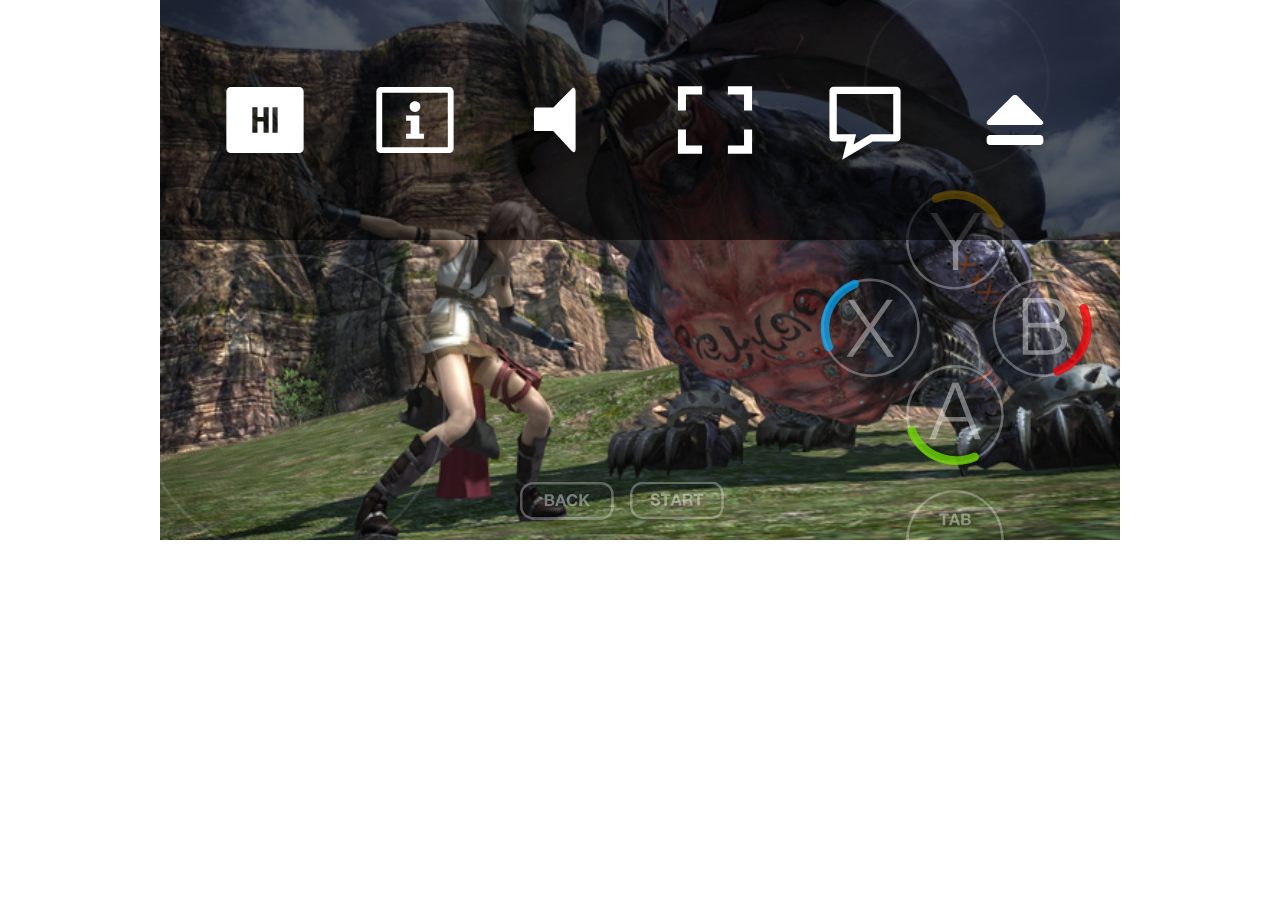
<file: DUI.html>
<!DOCTYPE html>
<html lang="en">
<head>
	<meta charset="UTF-8">
	<meta name="viewport" content="width=960, user-scalable=no, target-densitydpi=device-dpi">
	<title>DUI</title>
	<link rel="stylesheet" href="css/style.css" class="css">
</head>
<body>
	<div class="view" style="background: url(img/game.jpg) no-repeat; background-size: 100% 100%;">
		<!-- DUI -->
		<div>
		<div class="dui-direction"></div>
		<div class="dui-vision"></div>
		<div class="dui-button-x"></div>
		<div class="dui-button-y"></div>
		<div class="dui-button-a"></div>
		<div class="dui-button-b"></div>
		<div class="dui-button-tab"></div>
		<div class="dui-button-back"></div>
		<div class="dui-button-start"></div>
		</div>
		<!-- DUI -->

		<!-- tool -->
		<div class="toolbar">
			<div class="toolbtn qos qos-hi">
			<div class="sub">
				<ul>
				<li class="head"><span></span></li>
				<li class="qos-hi"></li>
				<li class="qos-mi off"></li>
				<li class="qos-lo off"></li>
				</ul>
		    </div>
		    </div>
			<div class="toolbtn info"></div>
			<div class="toolbtn mute"></div>
			<div class="toolbtn fullscreen"></div>
			<div class="toolbtn feedback"></div>
			<div class="toolbtn quit"></div>			
		</div>
		<!-- tool -->

		<!-- message box -->
		<div class="msg-box">
			
		</div>
		<!-- message box -->
	</div>
<script src="js/jquery-1.10.2.js"></script>
<script>
	$('.toolbtn').click(function(){
		$(this).toggleClass('on')
	});
	$('.toolbtn.qos').click(function(){
		$('.toolbar').toggleClass('show');
	});
	$('.sub li:nth-of-type(n+2)').click(function(){
		$('.sub li').addClass('off');
		$(this).removeClass('off');
        var currentQ = $(this).attr('class');
		$('.toolbtn.qos').attr('class' , 'toolbtn qos ' + currentQ )
	});
</script>
</body>
</html>
</file>
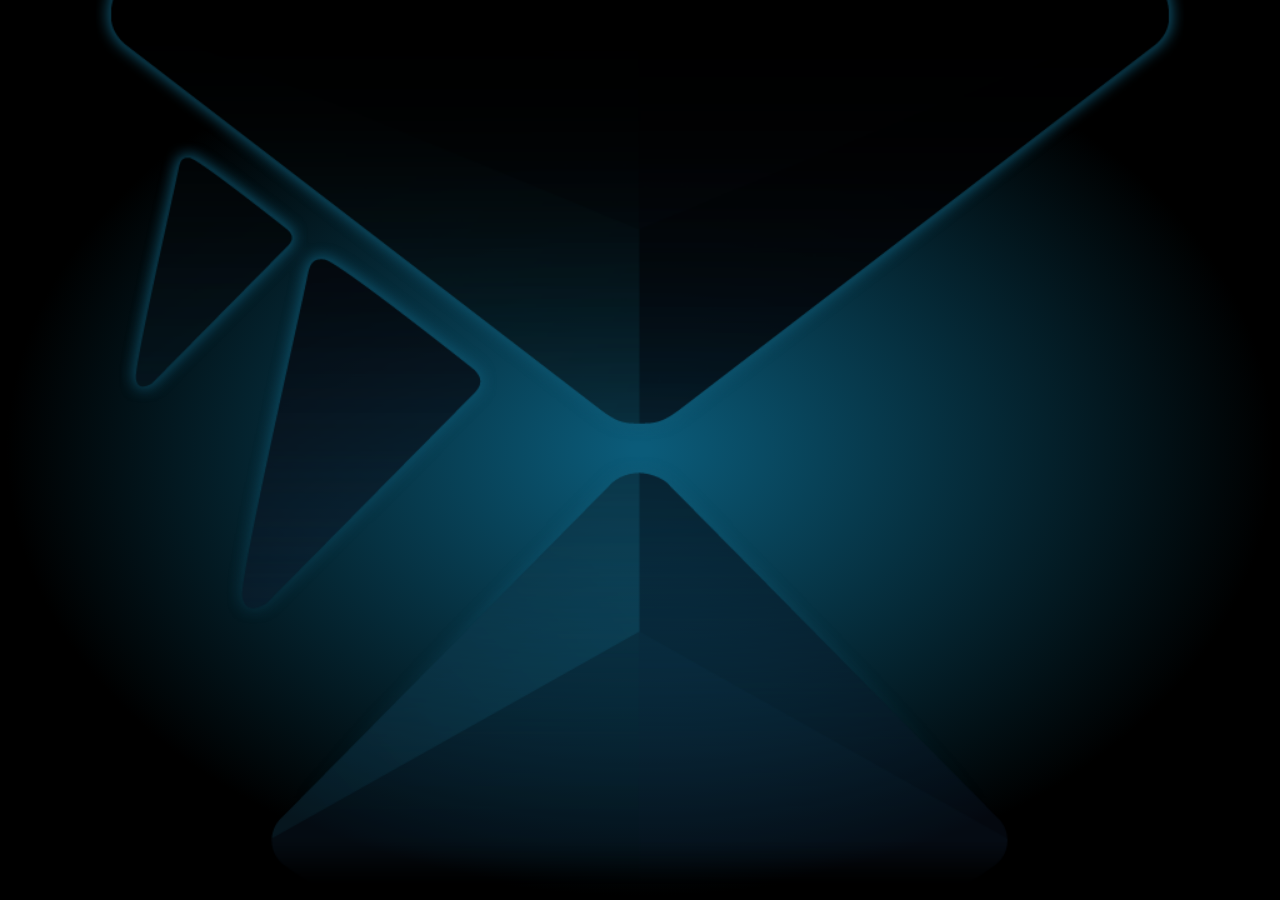
<file: loading-0.html>
<!DOCTYPE html>
<html lang="en">
<head>
	<meta charset="UTF-8">
	<title>Gungnir</title>
	<link rel="stylesheet" href="css/style.css" class="css">
</head>
<body>
	<!-- <iframe src="https://www.youtube.com/embed/bldSsQHqnJI?autoplay=1&controls=0" frameborder="0" allowfullscreen class="trailer"></iframe> -->
  <div class="launch-screen">
  	<div class="launch-wrap">
  		<!-- <h2>launching</h2> -->
  	</div>
  </div>	
</body>
</html>
</file>
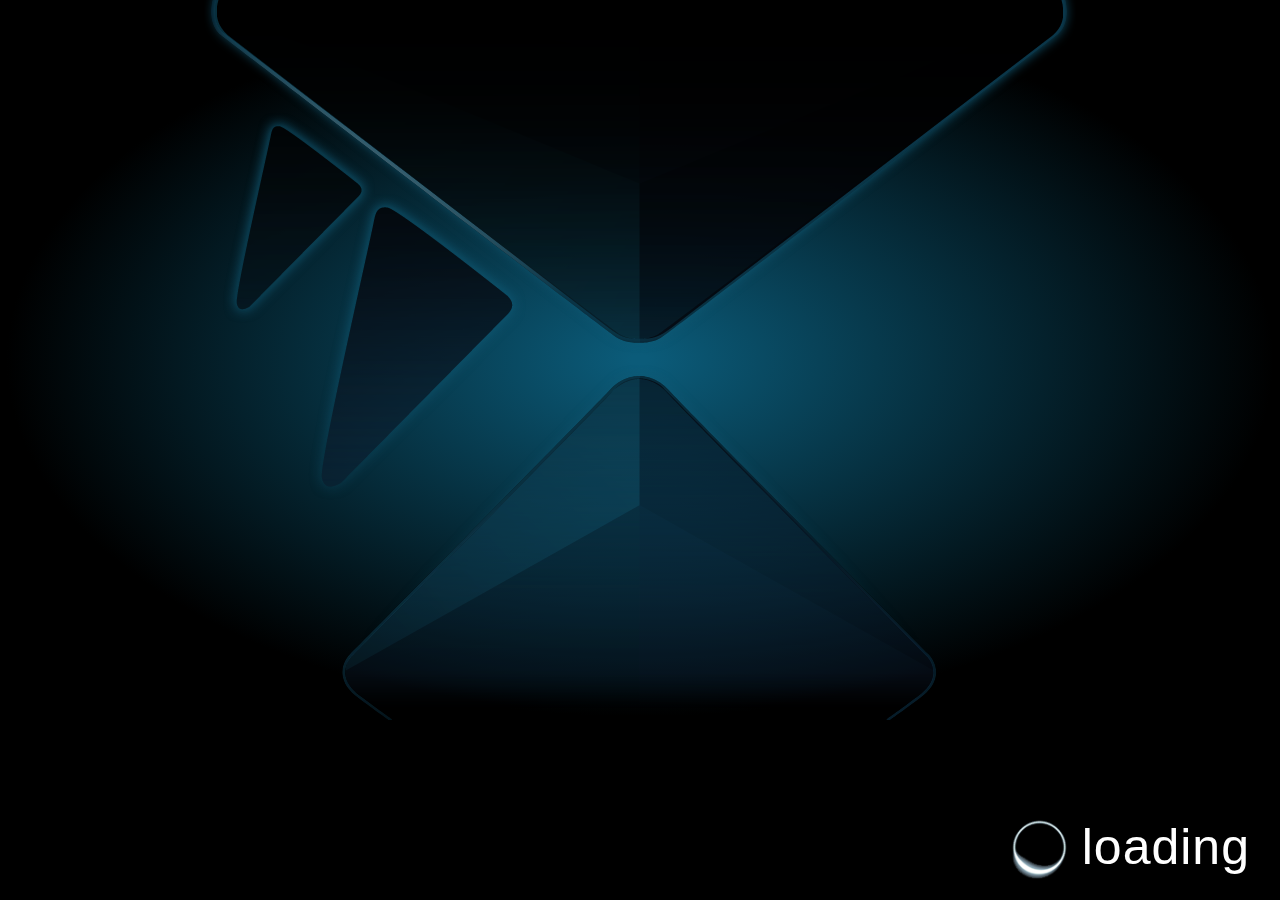
<file: loading-b.html>
<!DOCTYPE html>
<html lang="en">
<head>
	<meta charset="UTF-8">
	<meta name="viewport" content="width=960;">
	<title>project gungnir</title>
	<!-- <link rel="stylesheet" href="style.css"> -->
</head>
<style>
	body {
		background: #000;
		margin: 0;
		padding: 0;
	}

	::selection {
		background-color: rgba(0,0,0,0.5);
	}

	.loading-wrap {
		position: absolute;
		width: 100%;
		height: 100%;
		top: 0;
		left: 0;
		overflow: hidden;
	}

	.view {
		width: 1280px;
		height: 720px;
		overflow: hidden;
		position: relative;
		margin: auto;
		background: url(img/base-bg.jpg) center no-repeat;
		background-size: cover;
	}

	.view .bg-logo {
		position: absolute;
		width: 100%;
		height: 100%;
		top: 0;
		left: 0;
		z-index: 4;
	}

	.clip-bbg, .clip-bg {
		-webkit-clip-path: url(#mask);
		clip-path: url(#mask);
		display: block;
		width: 1280px;
		height: 720px;
		overflow: hidden;
		position: absolute;
		z-index: 2;
		top: 0;
		left: 0;		
	}

    .clip-bbg {
		background: -webkit-gradient(radial, center center, 0px, center center, 70%, color-stop(1%,#000), color-stop(70%,#000000));
		background: -webkit-radial-gradient(center, ellipse cover,  #000 1%,#000000 70%);
		background: radial-gradient(ellipse at center,  #000 1%,#000000 70%);
	}

	.clip-bg {
		background: -webkit-gradient(radial, center center, 0px, center center, 70%, color-stop(1%,#0b5b79), color-stop(70%,#000000));
		background: -webkit-radial-gradient(center, ellipse cover,  #0b5b79 1%,#000000 70%);
		background: radial-gradient(ellipse at center,  #0b5b79 1%,#000000 70%);
		-webkit-animation: lhbg 2.8s ease-in 0s infinite;
		-moz-animation: lhbg 2.8s ease-in 0s infinite;
		animation: lhbg 2.8s ease-in 0s infinite;
	}

	@keyframes lhbg {
		0%{opacity: 0.6;}
		45%{opacity: 1}
		100%{opacity: 0.6;}
	}

	@-moz-keyframes lhbg {
		0%{opacity: 0.6;}
		45%{opacity: 1}
		100%{opacity: 0.6;}
	}

	@-webkit-keyframes lhbg {
		0%{opacity: 0.6;}
		45%{opacity: 1}
		100%{opacity: 0.6;}
	}

	.clip-svg {
		display: block;
		width: 1280px;
		height: 720px;
		overflow: hidden;
		position: absolute;
	}

	.clip-svg .ray01 {
		position: absolute;
		width: 1280px;
		height: 50%;
		overflow: hidden;
	}

	.clip-svg .ray02 {
		position: absolute;
		width: 1280px;
		top: 50%;
		height: 50%;
		overflow: hidden;
	}

.clip-svg span {
  position: absolute;
  background: -webkit-radial-gradient(center, ellipse cover, rgba(255,255,255,0.9) 0%, rgba(255,255,255,0.7) 30%, rgba(255,255,255,0.3) 50%,rgba(255,255,255,0) 70%);
  background: radial-gradient(ellipse at center, rgba(255,255,255,0.9) 0%, rgba(255,255,255,0.7) 30%, rgba(255,255,255,0.3) 50%,rgba(255,255,255,0) 70%);
}

.clip-svg .ray01 span {
  width: 580px;
  height: 830px;
  top:0;
  -webkit-animation: aniray01 3300ms linear 300ms infinite;
  animation: aniray01 3300ms linear 300ms 1 infinite;
}

.clip-svg .ray02 span {
  width: 400px;
  height: 770px;
  top: -430px;
  -webkit-animation: aniray02 3300ms linear 300ms infinite; 
  animation: aniray02 3300ms linear 300ms 1 infinite;
}


@keyframes aniray01 {
  0%{transform: translate3d(-370px, 0px, 0px);}
  50%{transform: translate3d(1075px, 0px, 0px);}
  100%{transform: translate3d(1075px, 0px, 0px);}
}

@-webkit-keyframes aniray01 {
  0%{-webkit-transform: translate3d(-370px, 0px, 0px);}
  50%{-webkit-transform: translate3d(1075px, 0px, 0px);}
  100%{-webkit-transform: translate3d(1075px, 0px, 0px);}
}

@-moz-keyframes aniray01 {
  0%{transform: translate3d(-370px, 0px, 0px);}
  50%{transform: translate3d(1075px, 0px, 0px);}
  100%{transform: translate3d(1075px, 0px, 0px);}
}


@keyframes aniray02 {
  0%{transform: translate3d(940px, 0px, 0px);}
  25%{transform: translate3d(940px, 0px, 0px);}
  60%{transform: translate3d(-60px, 0px, 0px);}
  100%{transform: translate3d(-60px, 0px, 0px);}
}

@-webkit-keyframes aniray02 {
  0%{-webkit-transform: translate3d(940px, 0px, 0px);}
  25%{-webkit-transform: translate3d(940px, 0px, 0px);}
  60%{-webkit-transform: translate3d(-60px, 0px, 0px);}
  100%{-webkit-transform: translate3d(-60px, 0px, 0px);}
}

@-moz-keyframes aniray02 {
  0%{transform: translate3d(940px, 0px, 0px);}
  25%{transform: translate3d(940px, 0px, 0px);}
  60%{transform: translate3d(-60px, 0px, 0px);}
  100%{transform: translate3d(-60px, 0px, 0px);}
}


	.loading-msg {
		position: absolute;
		bottom: 20px;
		right: 30px;
		color: #fff;
		font-family: helvetica, "LiHei Pro", "Heiti TC", "微軟正黑體";
		line-height: 65px;
		font-size: 50px;
		letter-spacing: 1px;
		font-weight: normal;
		z-index: 5;
		-webkit-animation: loading-text 1s linear infinite;
		-moz-animation: loading-text 1s linear infinite;
		animation: loading-text 1s linear infinite;
	}

	.loading-msg::before {
		width: 65px;
		height: 65px;
		background: url(img/loading-icon.png) 0 0 no-repeat;
		background-size: 100%;
		content: '';
		display: block;
		float: left;
		margin-right: 10px;
		-webkit-animation: loading-spin 0.8s linear infinite;
		-moz-animation: loading-spin 0.8s linear infinite;
		animation: loading-spin 0.8s linear infinite;
	}

	@-webkit-keyframes loading-text {
    	0%{text-shadow: 0 0 0 #0d9bd1;opacity: .8;}
    	60%{text-shadow: 0 0 3px #0d9bd1;opacity: 1;}
    	80%{text-shadow: 0 0 3px #0d9bd1;opacity: 1;}
    	100%{text-shadow: 0 0 0 #0d9bd1;opacity: .8;}
	}

	@-moz-keyframes loading-text {
    	0%{text-shadow: 0 0 0 #0d9bd1;opacity: .8;}
    	60%{text-shadow: 0 0 3px #0d9bd1;opacity: 1;}
    	80%{text-shadow: 0 0 3px #0d9bd1;opacity: 1;}
    	100%{text-shadow: 0 0 0 #0d9bd1;opacity: .8;}
	}

	@keyframes loading-text {
    	0%{text-shadow: 0 0 0 #0d9bd1;opacity: .8;}
    	60%{text-shadow: 0 0 3px #0d9bd1;opacity: 1;}
    	80%{text-shadow: 0 0 3px #0d9bd1;opacity: 1;}
    	100%{text-shadow: 0 0 0 #0d9bd1;opacity: .8;}
	}


	@-webkit-keyframes loading-spin {
    	from{-webkit-transform: rotate(0deg);}
    	to{-webkit-transform: rotate(360deg);}
	}

	@-moz-keyframes loading-spin {
    	from{transform: rotate(0deg);}
    	to{transform: rotate(360deg);}
	}

	@keyframes loading-spin {
    	from{-webkit-transform: rotate(0deg);}
    	to{-webkit-transform: rotate(360deg);}
	}

/* error */

	.loading-halo-error-mask {
  		width: 100%;
  		height: 100%;
  		position: absolute;
  		top: 0;
  		left: 0;
  		background: -webkit-gradient(radial, center center, 0px, center center, 70%, color-stop(1%,#052d3c), color-stop(70%,#000000));
  		background: radial-gradient(ellipse at center,  #0b5b79 1%,#000000 70%);
  		opacity: 0;
  		-webkit-transition: opacity 1s ease 0;
  		transition-property: opacity;
  		transition-duration: 1s;
  		transition-timing-function : ease;
  		transition-delay: 0;
	}


	.loading-wrap.error .view .clip-bg {
		-webkit-animation-play-state: paused;
		-moz-animation-play-state: paused;
		animation-play-state: paused;
	}

	.loading-wrap.error .loading-halo-error-mask {
		opacity:1;
	}

	.loading-wrap.error .clip-svg {
		opacity: 0;
	}

	.loading-wrap.error .loading-msg {
		-webkit-animation: none;
		-moz-animation: none;
		animation: none;
	}
	.loading-wrap.error .loading-msg::before {
  		display: none;
	}




	@media screen and (max-width: 1280px) {
		.view {
			left: 50%;
			margin-left: -640px;
		}
	}

	@media screen and (max-width: 568px) {
		.view {
			top: -200px;
			-webkit-transform: scale(0.5);
    		transform: scale(0.5);
		}
	}
	@media screen and (max-width: 320px) {
		.view {
			top: -120px;
			-webkit-transform: scale(0.4);
    		transform: scale(0.4);
		}
	}
</style>
<body>
<div class="loading-wrap">
<div class="view">
	<div class="clip-svg">
	<div class="ray01"><span></span></div>
	<div class="ray02"><span></span></div>
	</div>

<div class="clip-bbg"></div>
<div class="clip-bg"></div>
<div class="loading-halo-error-mask"></div>
<svg>
<g>
	<clipPath id="mask">
	<path d="M1065.605,0c5.652,24.896-7.714,34.57-8.289,34.972c-3.844,2.943-387.978,297.867-396.33,302.753
		c-6.588,3.854-13.606,4.782-17.737,4.956v0.028l-1,0.007l-7.749-0.048c-4.078-0.198-11-1.148-17.486-4.943
		c-8.129-4.755-380.551-290.677-396.4-302.803c-0.538-0.375-13.9-10.04-8.217-34.922H0v719.999h388.223
		c-3.619-2.566-11.832-8.497-29.931-21.893c-9.832-7.276-15.188-15.304-15.923-23.859c-0.952-11.091,6.292-18.807,6.602-19.13
		l0.832-0.841c25.331-25.604,247.824-250.549,259.497-263.769c11.898-13.479,25.569-14.527,29.477-14.527
		c0.197,0,0.362,0.003,0.493,0.006c0.08-0.004,0.255-0.007,0.468-0.007c3.904,0,17.569,1.048,29.472,14.528
		c11.326,12.828,217.737,221.558,259,263.271l1.302,1.314c0.319,0.335,7.576,8.051,6.625,19.153
		c-0.733,8.556-6.091,16.582-15.923,23.859c-18.107,13.401-26.314,19.329-29.93,21.893H1280V0H1065.605z
		M223.403,32.516c3.912,2.993,388.159,296.961,396.124,301.621c6.372,3.727,13.379,4.468,16.973,4.58v-0.019
		h4.75v0.024c3.512-0.085,10.702-0.771,17.225-4.587c7.965-4.66,392.211-298.629,396.092-301.598
		c0.542-0.387,12.49-9.158,7.021-32.311l0.97-0.228h-2.054H217.495h-2.053l0.971,0.229
		C210.945,23.381,222.892,32.154,223.403,32.516z
		M918.427,695.696c9.108-6.742,14.062-14.044,14.718-21.703c0.836-9.755-5.714-16.732-5.78-16.803
		c-2.467-2.492-247.982-250.622-260.408-264.695c-11.486-13.013-25.104-13.521-27.516-13.506v0.01c-0.008-0.002-0.369,0-0.378,0
		v-0.01c-2.412-0.017-16.029,0.495-27.516,13.506c-12.425,14.073-257.94,262.203-260.421,264.708
		c-0.054,0.058-6.612,7.079-5.767,16.815c0.666,7.651,5.617,14.944,14.716,21.678c27.295,20.2,32.146,23.44,32.19,23.471
		L391.714,720h1.198h492.677h1.199l-0.553-0.834C886.281,719.135,891.133,715.896,918.427,695.696z
			"/>
	</clipPath>
</g>
</svg>
<img src="img/launching-bg.png" class="bg-logo">

</div>
<div class="loading-msg">
	loading
</div>
</div>
</body>
</html>
</file>
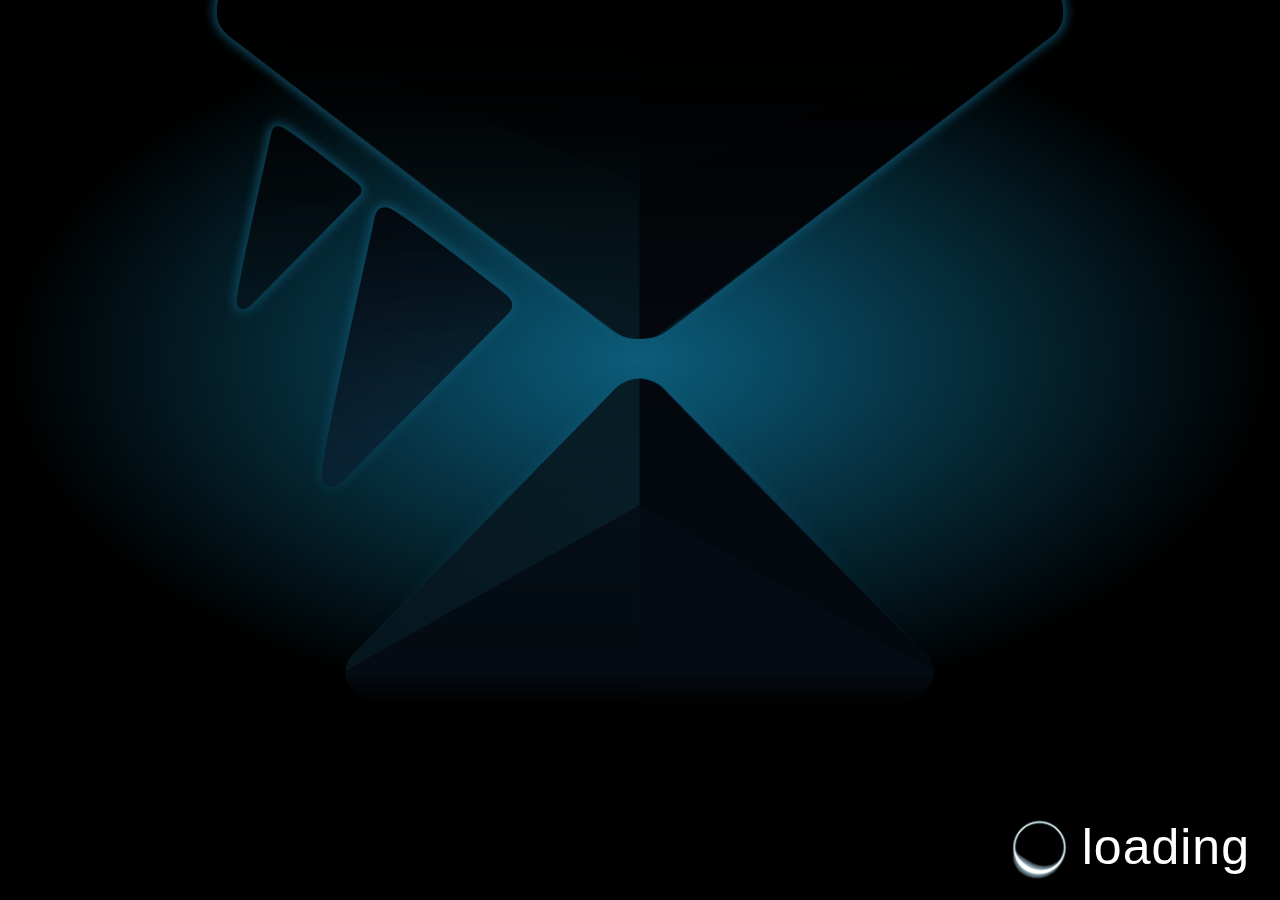
<file: loading-c.html>
<!DOCTYPE html>
<html lang="en">
<head>
	<meta charset="UTF-8">
	<meta name="viewport" content="width=960;">
	<title>project gungnir</title>
	<!-- <link rel="stylesheet" href="style.css"> -->
</head>
<style>
	body {
		background: #000;
		margin: 0;
		padding: 0;
	}

	::selection {
		background-color: rgba(0,0,0,0.5);
	}

	.loaing-wrap {
		position: absolute;
		width: 100%;
		height: 100%;
		top: 0;
		left: 0;
		overflow: hidden;
	}

	.view {
		width: 1280px;
		height: 720px;
		overflow: hidden;
		position: relative;
		margin: auto;
	}


	@keyframes lhbg {
		0%{opacity: 0.6;}
		45%{opacity: 1}
		100%{opacity: 0.6;}
	}

	@-moz-keyframes lhbg {
		0%{opacity: 0.6;}
		45%{opacity: 1}
		100%{opacity: 0.6;}
	}

	@-webkit-keyframes lhbg {
		0%{opacity: 0.6;}
		45%{opacity: 1}
		100%{opacity: 0.6;}
	}

	.view .bg-logo, .view .logo-mask {
		position: absolute;
		width: 100%;
		height: 100%;
		top: 0;
		left: 0;
		z-index: 5;
	}

	.logo-mask {
		-webkit-clip-path: url(#mask-img);
		clip-path: url(#mask-img);
		background-color: #000;
		z-index: 10;
	}

	.clip-bbg, .clip-bg {
		-webkit-clip-path: url(#mask);
		clip-path: url(#mask);
		display: block;
		width: 1280px;
		height: 720px;
		overflow: hidden;
		position: absolute;
		z-index: 2;
		top: 0;
		left: 0;		
	}

    .clip-bbg {
		background: -webkit-gradient(radial, center center, 0px, center center, 70%, color-stop(1%,#000), color-stop(70%,#000000));
		background: -webkit-radial-gradient(center, ellipse cover,  #000 1%,#000000 70%);
		background: radial-gradient(ellipse at center,  #000 1%,#000000 70%);
	}

	.clip-bg {
		background: -webkit-gradient(radial, center center, 0px, center center, 70%, color-stop(1%,#0b5b79), color-stop(70%,#000000));
		background: -webkit-radial-gradient(center, ellipse cover,  #0b5b79 1%,#000000 70%);
		background: radial-gradient(ellipse at center,  #0b5b79 1%,#000000 70%);
		-webkit-animation: lhbg 2.8s ease-in 0s infinite;
		-moz-animation: lhbg 2.8s ease-in 0s infinite;
		animation: lhbg 2.8s ease-in 0s infinite;
	}

	.clip-svg {
		display: block;
		width: 1280px;
		height: 720px;
		overflow: hidden;
		position: absolute;
	}

	.clip-svg .ray01 {
		position: absolute;
		width: 1280px;
		height: 50%;
		overflow: hidden;
	}

	.clip-svg .ray02 {
		position: absolute;
		width: 1280px;
		top: 50%;
		height: 50%;
		overflow: hidden;
	}

.clip-svg span {
  position: absolute;
  background: -webkit-radial-gradient(center, ellipse cover, rgba(255,255,255,0.9) 0%, rgba(255,255,255,0.7) 30%, rgba(255,255,255,0.3) 50%,rgba(255,255,255,0) 70%);
  background: radial-gradient(ellipse at center, rgba(255,255,255,0.9) 0%, rgba(255,255,255,0.7) 30%, rgba(255,255,255,0.3) 50%,rgba(255,255,255,0) 70%);
}

.clip-svg .ray01 span {
  width: 580px;
  height: 830px;
  top:0;
  -webkit-animation: aniray01 3300ms linear 300ms infinite;
  animation: aniray01 3300ms linear 300ms 1 infinite;
}

.clip-svg .ray02 span {
  width: 400px;
  height: 770px;
  top: -430px;
  -webkit-animation: aniray02 3300ms linear 300ms infinite; 
  animation: aniray02 3300ms linear 300ms 1 infinite;
}


@keyframes aniray01 {
  0%{transform: translate3d(-370px, 0px, 0px);}
  50%{transform: translate3d(1075px, 0px, 0px);}
  100%{transform: translate3d(1075px, 0px, 0px);}
}

@-webkit-keyframes aniray01 {
  0%{-webkit-transform: translate3d(-370px, 0px, 0px);}
  50%{-webkit-transform: translate3d(1075px, 0px, 0px);}
  100%{-webkit-transform: translate3d(1075px, 0px, 0px);}
}

@-moz-keyframes aniray01 {
  0%{transform: translate3d(-370px, 0px, 0px);}
  50%{transform: translate3d(1075px, 0px, 0px);}
  100%{transform: translate3d(1075px, 0px, 0px);}
}


@keyframes aniray02 {
  0%{transform: translate3d(940px, 0px, 0px);}
  25%{transform: translate3d(940px, 0px, 0px);}
  60%{transform: translate3d(-60px, 0px, 0px);}
  100%{transform: translate3d(-60px, 0px, 0px);}
}

@-webkit-keyframes aniray02 {
  0%{-webkit-transform: translate3d(940px, 0px, 0px);}
  25%{-webkit-transform: translate3d(940px, 0px, 0px);}
  60%{-webkit-transform: translate3d(-60px, 0px, 0px);}
  100%{-webkit-transform: translate3d(-60px, 0px, 0px);}
}

@-moz-keyframes aniray02 {
  0%{transform: translate3d(940px, 0px, 0px);}
  25%{transform: translate3d(940px, 0px, 0px);}
  60%{transform: translate3d(-60px, 0px, 0px);}
  100%{transform: translate3d(-60px, 0px, 0px);}
}


	.loading-msg {
		position: absolute;
		bottom: 20px;
		right: 30px;
		color: #fff;
		font-family: helvetica, "LiHei Pro", "Heiti TC", "微軟正黑體";
		line-height: 65px;
		font-size: 50px;
		letter-spacing: 1px;
		font-weight: normal;
		-webkit-animation: loading-text 1s linear infinite;
		-moz-animation: loading-text 1s linear infinite;
		animation: loading-text 1s linear infinite;
	}

	.loading-msg::before {
		width: 65px;
		height: 65px;
		background: url(img/loading-icon.png) 0 0 no-repeat;
		background-size: 100%;
		content: '';
		display: block;
		float: left;
		margin-right: 10px;
		-webkit-animation: loading-spin 0.8s linear infinite;
		-moz-animation: loading-spin 0.8s linear infinite;
		animation: loading-spin 0.8s linear infinite;
	}

	@-webkit-keyframes loading-text {
    	0%{text-shadow: 0 0 0 #0d9bd1;opacity: .8;}
    	60%{text-shadow: 0 0 3px #0d9bd1;opacity: 1;}
    	80%{text-shadow: 0 0 3px #0d9bd1;opacity: 1;}
    	100%{text-shadow: 0 0 0 #0d9bd1;opacity: .8;}
	}

	@-moz-keyframes loading-text {
    	0%{text-shadow: 0 0 0 #0d9bd1;opacity: .8;}
    	60%{text-shadow: 0 0 3px #0d9bd1;opacity: 1;}
    	80%{text-shadow: 0 0 3px #0d9bd1;opacity: 1;}
    	100%{text-shadow: 0 0 0 #0d9bd1;opacity: .8;}
	}

	@keyframes loading-text {
    	0%{text-shadow: 0 0 0 #0d9bd1;opacity: .8;}
    	60%{text-shadow: 0 0 3px #0d9bd1;opacity: 1;}
    	80%{text-shadow: 0 0 3px #0d9bd1;opacity: 1;}
    	100%{text-shadow: 0 0 0 #0d9bd1;opacity: .8;}
	}


	@-webkit-keyframes loading-spin {
    	from{-webkit-transform: rotate(0deg);}
    	to{-webkit-transform: rotate(360deg);}
	}

	@-moz-keyframes loading-spin {
    	from{transform: rotate(0deg);}
    	to{transform: rotate(360deg);}
	}

	@keyframes loading-spin {
    	from{-webkit-transform: rotate(0deg);}
    	to{-webkit-transform: rotate(360deg);}
	}

/* error */

	.loaing-wrap.error .view .error-bg {
		position: absolute;
		width: 100%;
		height: 100%;
		background: -webkit-gradient(radial, center center, 0px, center center, 70%, color-stop(1%,#052d3c), color-stop(70%,#000000));
		background: -webkit-radial-gradient(center, ellipse cover,  #052d3c 1%,#000000 70%);
		opacity: 1;
		transition: 0.3s;
		-webkit-transition: 0.3s;
		z-index: 1;
	}

	.loaing-wrap.error .clip-svg {
		display: none;
	}

	.loaing-wrap.error .loading-msg {
		-webkit-animation: none;
		animation: none;
	}
	.loaing-wrap.error .loading-msg::before {
		display: none;
	}



	@media screen and (max-width: 1280px) {
		.view {
			left: 50%;
			margin-left: -640px;
		}
	}

	@media screen and (max-width: 568px) {
		.view {
			top: -200px;
			-webkit-transform: scale(0.5);
    		transform: scale(0.5);
		}
	}
	@media screen and (max-width: 320px) {
		.view {
			top: -120px;
			-webkit-transform: scale(0.4);
    		transform: scale(0.4);
		}
	}
</style>
<body>
<div class="loaing-wrap">
<div class="view">

	<div class="clip-svg">
	<div class="ray01"><span></span></div>
	<div class="ray02"><span></span></div>
	</div>
	<div class="error-bg"></div>

<div class="clip-bbg"></div>
<div class="clip-bg"></div>

<svg>
<g>
	<clipPath id="mask">
	<path d="M1062.557,0l-0.97,0.228c5.469,23.152-6.479,31.924-7.021,32.311c-3.881,2.969-388.127,296.938-396.092,301.598
		c-6.522,3.815-13.713,4.502-17.225,4.587v-0.024h-4.75v0.019c-3.594-0.112-10.601-0.854-16.973-4.58
		c-7.965-4.66-392.212-298.628-396.124-301.621c-0.511-0.362-12.458-9.135-6.99-32.287L215.442,0H0v720h391.714l0.553-0.834
		c-0.045-0.03-4.896-3.271-32.19-23.471c-9.099-6.733-14.05-14.026-14.716-21.678c-0.846-9.736,5.713-16.758,5.767-16.815
		c2.48-2.505,247.996-250.635,260.421-264.708c11.486-13.011,25.104-13.522,27.516-13.506v0.01c0.009,0,0.37-0.002,0.378,0v-0.01
		c2.412-0.015,16.029,0.493,27.516,13.506c12.426,14.073,257.941,262.203,260.408,264.695c0.066,0.07,6.616,7.048,5.78,16.803
		c-0.656,7.659-5.609,14.961-14.718,21.703c-27.295,20.2-32.146,23.439-32.192,23.471l0.553,0.834H1280V0H1062.557z
			"/>
	</clipPath>
</g>
</svg>
<div class="logo-mask"></div>

<svg>
<g>
	<clipPath id="mask-img">
	<path d="M218.065,2c-4.428,20.855,6.038,28.561,6.495,28.884l0.029,0.021l0.029,0.022
	c3.88,2.968,388.067,296.889,395.918,301.483c5.74,3.356,12.071,4.139,15.593,4.291l0.37-0.003h4.75h0.68
	c3.62-0.16,9.854-0.966,15.535-4.289c6.138-3.591,251.583-191.066,395.645-301.275l0.242-0.185l0.026-0.02l0.026-0.02
	c0.458-0.327,10.948-8.093,6.531-28.91H218.065z
	M665.458,393.819c-9.057-10.26-19.473-12.337-24.017-12.738v0.507l-2.258-0.589h-0.092l-0.825,0.004
	c-3.584,0.138-15.225,1.494-25.22,12.815C600.702,407.8,356.39,654.729,352.574,658.582c-0.333,0.368-5.962,6.741-5.222,15.263
	c0.614,7.055,5.295,13.865,13.913,20.243c26.756,19.802,31.907,23.277,32.113,23.416l0.74,0.496h490.275l0.717-0.487
	c0.227-0.152,5.538-3.747,32.128-23.425c8.628-6.387,13.31-13.205,13.914-20.267c0.734-8.56-4.93-14.917-5.231-15.248
	C922.272,654.887,677.835,407.836,665.458,393.819z
			"/>
	</clipPath>
</g>
</svg>
<img src="img/launching-bg.png" class="bg-logo">
</div>
<div class="loading-msg">
	loading
</div>
</div>
</body>
</html>
</file>
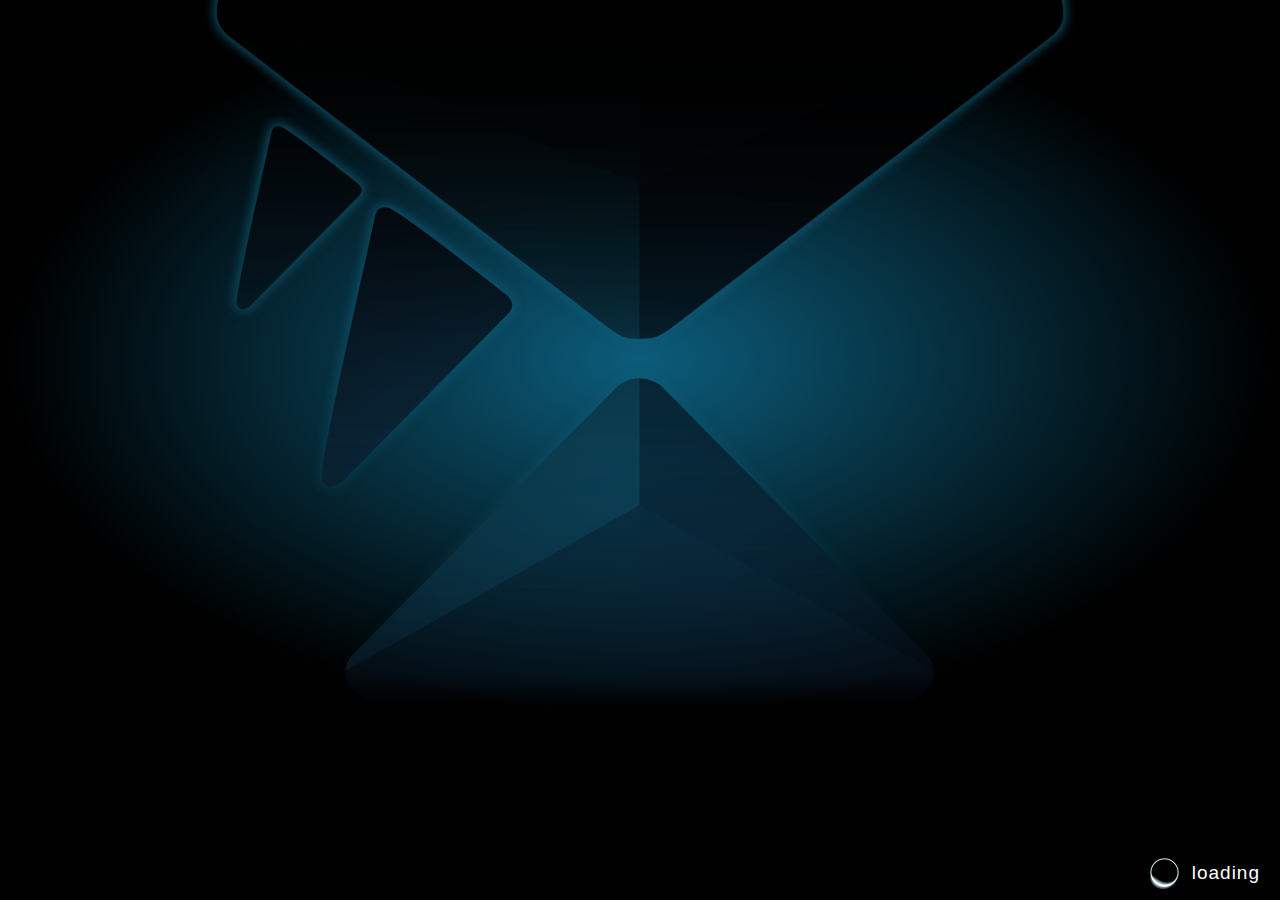
<file: loading-ex.html>
<!DOCTYPE html>
<html lang="en">
<head>
	<meta charset="UTF-8">
	<meta name="viewport" content="width=device-width; initial-scale=1.0; maximum-scale=1.0; user-scalable=0;">
	<title>project gungnir</title>
	<!-- <link rel="stylesheet" href="style.css"> -->
</head>
<style>
	body {
		background: #000;
		margin: 0;
		padding: 0;
	}

	::selection {
		background-color: rgba(0,0,0,0.5);
	}

	.loaing-wrap {
		position: absolute;
		width: 100%;
		height: 100%;
		top: 0;
		left: 0;
		overflow: hidden;
	}

	.view {
		width: 1280px;
		height: 720px;
		overflow: hidden;
		position: relative;
		margin: auto;
		/*background: -webkit-gradient(radial, center center, 0px, center center, 70%, color-stop(1%,#0b5b79), color-stop(70%,#000000));
		background: -webkit-radial-gradient(center, ellipse cover,  #0b5b79 1%,#000000 70%);
		-webkit-animation: lhbg 2.8s ease-in 0s infinite;
		animation: lhbg 2.8s ease-in 0s infinite;*/
	}

	.view::after {
		width: 100%;
		height: 100%;
		position: absolute;
		top: 0;
		left: 0;
		content: '';
		background: -webkit-gradient(radial, center center, 0px, center center, 70%, color-stop(1%,#0b5b79), color-stop(70%,#000000));
		background: -webkit-radial-gradient(center, ellipse cover,  #0b5b79 1%,#000000 70%);
		background: radial-gradient(ellipse at center,  #0b5b79 1%,#000000 70%);
		-webkit-animation: lhbg 2.8s ease-in 0s infinite;
		-moz-animation: lhbg 2.8s ease-in 0s infinite;
		animation: lhbg 2.8s ease-in 0s infinite;
	}

	@keyframes lhbg {
		0%{opacity: 0.6;}
		45%{opacity: 1}
		100%{opacity: 0.6;}
	}

	@-moz-keyframes lhbg {
		0%{opacity: 0.6;}
		45%{opacity: 1}
		100%{opacity: 0.6;}
	}

	@-webkit-keyframes lhbg {
		0%{opacity: 0.6;}
		45%{opacity: 1}
		100%{opacity: 0.6;}
	}

	.view .bg-logo {
		position: absolute;
		width: 100%;
		height: 100%;
		top: 0;
		left: 0;
		z-index: 1;
	}

	.clip-svg {
		-webkit-clip-path: url(mask.svg#mask);
		clip-path: url(mask.svg#mask);
		display: block;
		width: 1280px;
		height: 720px;
		overflow: hidden;
		position: absolute;
		z-index: 2;
	}

	.clip-svg .ray01 {
		position: absolute;
		width: 1280px;
		height: 50%;
		overflow: hidden;
	}

	.clip-svg .ray02 {
		position: absolute;
		width: 1280px;
		top: 50%;
		height: 50%;
		overflow: hidden;
	}

	.clip-svg span {
		position: absolute;
		width: 800px;
		height: 800px;
		background: -webkit-radial-gradient(center, ellipse cover, rgba(255,255,255,0.9) 0%, rgba(0,0,0,0) 70%);
		background: radial-gradient(ellipse at center,  rgba(255,255,255,0.9) 0%,rgba(0,0,0,0) 70%);
	}

	.clip-svg .ray01 span {
		left: -1000px;
		top: -50px;
		-webkit-animation: aniray01 2.3s ease-in 0s infinite;
		-moz-animation: aniray01 2.3s ease-in 0s infinite;
		animation: aniray01 2.3s ease-in 0s 1 infinite;
	}

	.clip-svg .ray02 span {
		width: 450px;
		height: 450px;
		left: inherit;
		top: -100px;
		right: -1000%;
		-webkit-animation: aniray02 2.3s ease-in 0s infinite;
		-moz-animation: aniray02 2.3s ease-in 0s infinite;
		animation: aniray02 2.3s ease-in 0s 1 infinite;
	}


	@keyframes aniray01 {
		0%{left: -1000px;}
		60%{left: 500px;}
		90%{left: 1500px;}
		100%{left: 1500px;}
	}

	@-webkit-keyframes aniray01 {
		0%{left: -1000px;}
		60%{left: 500px;}
		90%{left: 1500px;}
		100%{left: 1500px;}
	}

	@-moz-keyframes aniray01 {
		0%{left: -1000px;}
		60%{left: 500px;}
		90%{left: 1500px;}
		100%{left: 1500px;}
	}


	@keyframes aniray02 {
		0%{right: -700px;}
		15%{right: -700px;}
		80%{right: 500px;}
		100%{right: 800px;}
	}

	@-webkit-keyframes aniray02 {
		0%{right: -700px;}
		15%{right: -700px;}
		80%{right: 500px;}
		100%{right: 800px;}
	}

	@-moz-keyframes aniray02 {
		0%{right: -700px;}
		15%{right: -700px;}
		80%{right: 500px;}
		100%{right: 800px;}
	}

	.loading-msg {
		position: absolute;
		bottom: 10px;
		right: 20px;
		color: #fff;
		font-family: helvetica, "LiHei Pro", "Heiti TC", "微軟正黑體";
		line-height: 35px;
		font-size: 19px;
		letter-spacing: 1px;
		font-weight: normal;
		-webkit-animation: loading-text 1s linear infinite;
		-moz-animation: loading-text 1s linear infinite;
		animation: loading-text 1s linear infinite;
	}

	.loading-msg::before {
		width: 35px;
		height: 35px;
		background: url(img/loading-icon.png) 0 0 no-repeat;
		background-size: 100%;
		content: '';
		display: block;
		float: left;
		margin-right: 10px;
		-webkit-animation: loading-spin 0.8s linear infinite;
		-moz-animation: loading-spin 0.8s linear infinite;
		animation: loading-spin 0.8s linear infinite;
	}

	@-webkit-keyframes loading-text {
    	0%{text-shadow: 0 0 0 #0d9bd1;opacity: .8;}
    	60%{text-shadow: 0 0 3px #0d9bd1;opacity: 1;}
    	80%{text-shadow: 0 0 3px #0d9bd1;opacity: 1;}
    	100%{text-shadow: 0 0 0 #0d9bd1;opacity: .8;}
	}

	@-moz-keyframes loading-text {
    	0%{text-shadow: 0 0 0 #0d9bd1;opacity: .8;}
    	60%{text-shadow: 0 0 3px #0d9bd1;opacity: 1;}
    	80%{text-shadow: 0 0 3px #0d9bd1;opacity: 1;}
    	100%{text-shadow: 0 0 0 #0d9bd1;opacity: .8;}
	}

	@keyframes loading-text {
    	0%{text-shadow: 0 0 0 #0d9bd1;opacity: .8;}
    	60%{text-shadow: 0 0 3px #0d9bd1;opacity: 1;}
    	80%{text-shadow: 0 0 3px #0d9bd1;opacity: 1;}
    	100%{text-shadow: 0 0 0 #0d9bd1;opacity: .8;}
	}


	@-webkit-keyframes loading-spin {
    	from{-webkit-transform: rotate(0deg);}
    	to{-webkit-transform: rotate(360deg);}
	}

	@-moz-keyframes loading-spin {
    	from{transform: rotate(0deg);}
    	to{transform: rotate(360deg);}
	}

	@keyframes loading-spin {
    	from{-webkit-transform: rotate(0deg);}
    	to{-webkit-transform: rotate(360deg);}
	}

/* error */

	.loaing-wrap.error .view .error-bg {
		position: absolute;
		width: 100%;
		height: 100%;
		background: -webkit-gradient(radial, center center, 0px, center center, 70%, color-stop(1%,#052d3c), color-stop(70%,#000000));
		background: -webkit-radial-gradient(center, ellipse cover,  #052d3c 1%,#000000 70%);
		opacity: 1;
		transition: 0.3s;
		-webkit-transition: 0.3s;
		z-index: 1;
	}

	.loaing-wrap.error .clip-svg {
		display: none;
	}

	.loaing-wrap.error .loading-msg {
		-webkit-animation: none;
		animation: none;
	}
	.loaing-wrap.error .loading-msg::before {
		display: none;
	}



	@media screen and (max-width: 1280px) {
		.view {
			left: 50%;
			margin-left: -640px;
		}
	}

	@media screen and (max-width: 568px) {
		.view {
			top: -200px;
			-webkit-transform: scale(0.5);
    		transform: scale(0.5);
		}
	}
	@media screen and (max-width: 320px) {
		.view {
			top: -120px;
			-webkit-transform: scale(0.4);
    		transform: scale(0.4);
		}
	}
</style>
<body>
<div class="loaing-wrap">
<div class="view">
	<div class="error-bg"></div>
	<img src="img/launching-bg.png" class="bg-logo">
<div class="clip-svg">
	<div class="ray01"><span></span></div>
	<div class="ray02"><span></span></div>
</div>
<img src="mask.svg">
<!-- <svg>
<g>
	<clipPath id="mask">
	<path d="M1063.533-0.23l-1.947,0.46c5.469,23.151-6.479,31.924-7.021,32.309
			c-3.881,2.969-388.127,296.938-396.092,301.598c-6.521,3.816-13.713,4.502-17.224,4.587V338.7H636.5v0.017
			c-3.594-0.112-10.601-0.853-16.973-4.58c-7.965-4.66-392.212-298.628-396.124-301.621c-0.511-0.362-12.458-9.135-6.989-32.286
			l-1.946-0.46c-5.798,24.544,7.229,33.993,7.752,34.358c15.848,12.125,388.226,297.013,396.297,301.735
			c6.846,4.005,14.194,4.752,17.982,4.842v0.012h4.749v-0.006c3.708-0.063,11.233-0.752,18.233-4.848
			c8.071-4.722,380.449-289.61,396.263-301.71C1056.302,33.763,1069.33,24.315,1063.533-0.23z M668.457,391.171c-12.424-14.072-26.888-14.253-29.217-14.183c-2.394-0.066-16.807,0.152-29.193,14.183
			C597.66,405.202,352.182,653.292,349.692,655.81c-0.296,0.31-7.24,7.709-6.327,18.354c0.708,8.256,5.929,16.041,15.521,23.14
			c27.406,20.282,32.09,23.407,32.276,23.53l1.104-1.668c-0.046-0.03-4.895-3.27-32.19-23.47
			c-9.099-6.734-14.05-14.027-14.716-21.678c-0.847-9.736,5.713-16.759,5.767-16.815c2.479-2.505,247.996-250.635,260.419-264.708
			c11.487-13.011,25.104-13.523,27.516-13.506l0,0.009c0.009,0,0.37-0.001,0.378,0l0-0.009c2.411-0.016,16.028,0.493,27.516,13.506
			c12.424,14.073,257.941,262.203,260.408,264.695c0.066,0.069,6.616,7.048,5.78,16.803c-0.656,7.659-5.608,14.961-14.718,21.703
			c-27.295,20.2-32.145,23.439-32.19,23.47l1.104,1.668c0.187-0.123,4.869-3.248,32.275-23.53
			c9.592-7.099,14.813-14.884,15.521-23.14c0.912-10.646-6.032-18.045-6.34-18.367C926.32,653.292,680.844,405.202,668.457,391.171z
			"/>
	</clipPath>
</g>
</svg> -->

</div>
<div class="loading-msg">
	loading
</div>
</div>
</body>
</html>
</file>
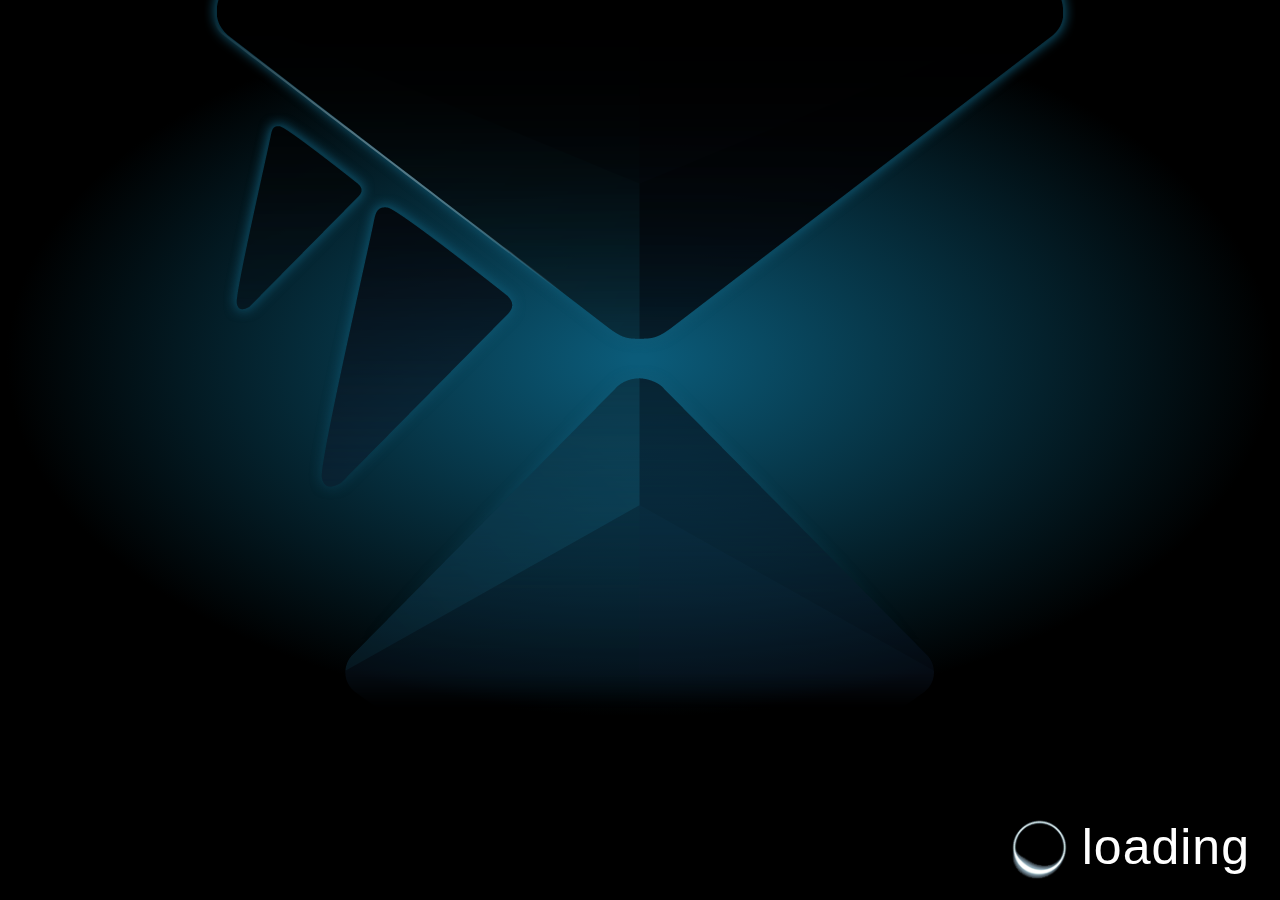
<file: loading.html>
<!DOCTYPE html>
<html lang="en">
<head>
	<meta charset="UTF-8">
	<meta name="viewport" content="width=960;">
	<title>project gungnir</title>
	<!-- <link rel="stylesheet" href="style.css"> -->
</head>
<style>
	body {
		background: #000;
		margin: 0;
		padding: 0;
	}

	::selection {
		background-color: rgba(0,0,0,0.5);
	}

	.loaing-wrap {
		position: absolute;
		width: 100%;
		height: 100%;
		top: 0;
		left: 0;
		overflow: hidden;
	}

	.view {
		width: 1280px;
		height: 720px;
		overflow: hidden;
		position: relative;
		margin: auto;
		/*background: -webkit-gradient(radial, center center, 0px, center center, 70%, color-stop(1%,#0b5b79), color-stop(70%,#000000));
		background: -webkit-radial-gradient(center, ellipse cover,  #0b5b79 1%,#000000 70%);
		-webkit-animation: lhbg 2.8s ease-in 0s infinite;
		animation: lhbg 2.8s ease-in 0s infinite;*/
	}

	.view::after {
		width: 100%;
		height: 100%;
		position: absolute;
		top: 0;
		left: 0;
		content: '';
		background: -webkit-gradient(radial, center center, 0px, center center, 70%, color-stop(1%,#0b5b79), color-stop(70%,#000000));
		background: -webkit-radial-gradient(center, ellipse cover,  #0b5b79 1%,#000000 70%);
		background: radial-gradient(ellipse at center,  #0b5b79 1%,#000000 70%);
		-webkit-animation: lhbg 2.8s ease-in 0s infinite;
		-moz-animation: lhbg 2.8s ease-in 0s infinite;
		animation: lhbg 2.8s ease-in 0s infinite;
	}

	@keyframes lhbg {
		0%{opacity: 0.6;}
		45%{opacity: 1}
		100%{opacity: 0.6;}
	}

	@-moz-keyframes lhbg {
		0%{opacity: 0.6;}
		45%{opacity: 1}
		100%{opacity: 0.6;}
	}

	@-webkit-keyframes lhbg {
		0%{opacity: 0.6;}
		45%{opacity: 1}
		100%{opacity: 0.6;}
	}

	.view .bg-logo {
		position: absolute;
		width: 100%;
		height: 100%;
		top: 0;
		left: 0;
		z-index: 1;
	}

	.clip-svg {
		-webkit-clip-path: url(#mask);
		clip-path: url(#mask);
		display: block;
		width: 1280px;
		height: 720px;
		overflow: hidden;
		position: absolute;
		z-index: 2;
	}

	.clip-svg .ray01 {
		position: absolute;
		width: 1280px;
		height: 50%;
		overflow: hidden;
	}

	.clip-svg .ray02 {
		position: absolute;
		width: 1280px;
		top: 50%;
		height: 50%;
		overflow: hidden;
	}

.clip-svg span {
  position: absolute;
  background: -webkit-radial-gradient(center, ellipse cover, rgba(255,255,255,0.9) 0%, rgba(255,255,255,0.7) 30%, rgba(255,255,255,0.3) 50%,rgba(255,255,255,0) 70%);
  background: radial-gradient(ellipse at center, rgba(255,255,255,0.9) 0%, rgba(255,255,255,0.7) 30%, rgba(255,255,255,0.3) 50%,rgba(255,255,255,0) 70%);
}

.clip-svg .ray01 span {
  width: 580px;
  height: 830px;
  top:0;
  -webkit-animation: aniray01 3300ms linear 300ms infinite;
  animation: aniray01 3300ms linear 300ms 1 infinite;
}

.clip-svg .ray02 span {
  width: 400px;
  height: 770px;
  top: -430px;
  -webkit-animation: aniray02 3300ms linear 300ms infinite; 
  animation: aniray02 3300ms linear 300ms 1 infinite;
}


@keyframes aniray01 {
  0%{transform: translate3d(-370px, 0px, 0px);}
  50%{transform: translate3d(1075px, 0px, 0px);}
  100%{transform: translate3d(1075px, 0px, 0px);}
}

@-webkit-keyframes aniray01 {
  0%{-webkit-transform: translate3d(-370px, 0px, 0px);}
  50%{-webkit-transform: translate3d(1075px, 0px, 0px);}
  100%{-webkit-transform: translate3d(1075px, 0px, 0px);}
}

@-moz-keyframes aniray01 {
  0%{transform: translate3d(-370px, 0px, 0px);}
  50%{transform: translate3d(1075px, 0px, 0px);}
  100%{transform: translate3d(1075px, 0px, 0px);}
}


@keyframes aniray02 {
  0%{transform: translate3d(940px, 0px, 0px);}
  25%{transform: translate3d(940px, 0px, 0px);}
  60%{transform: translate3d(-60px, 0px, 0px);}
  100%{transform: translate3d(-60px, 0px, 0px);}
}

@-webkit-keyframes aniray02 {
  0%{-webkit-transform: translate3d(940px, 0px, 0px);}
  25%{-webkit-transform: translate3d(940px, 0px, 0px);}
  60%{-webkit-transform: translate3d(-60px, 0px, 0px);}
  100%{-webkit-transform: translate3d(-60px, 0px, 0px);}
}

@-moz-keyframes aniray02 {
  0%{transform: translate3d(940px, 0px, 0px);}
  25%{transform: translate3d(940px, 0px, 0px);}
  60%{transform: translate3d(-60px, 0px, 0px);}
  100%{transform: translate3d(-60px, 0px, 0px);}
}


	.loading-msg {
		position: absolute;
		bottom: 20px;
		right: 30px;
		color: #fff;
		font-family: helvetica, "LiHei Pro", "Heiti TC", "微軟正黑體";
		line-height: 65px;
		font-size: 50px;
		letter-spacing: 1px;
		font-weight: normal;
		-webkit-animation: loading-text 1s linear infinite;
		-moz-animation: loading-text 1s linear infinite;
		animation: loading-text 1s linear infinite;
	}

	.loading-msg::before {
		width: 65px;
		height: 65px;
		background: url(img/loading-icon.png) 0 0 no-repeat;
		background-size: 100%;
		content: '';
		display: block;
		float: left;
		margin-right: 10px;
		-webkit-animation: loading-spin 0.8s linear infinite;
		-moz-animation: loading-spin 0.8s linear infinite;
		animation: loading-spin 0.8s linear infinite;
	}

	@-webkit-keyframes loading-text {
    	0%{text-shadow: 0 0 0 #0d9bd1;opacity: .8;}
    	60%{text-shadow: 0 0 3px #0d9bd1;opacity: 1;}
    	80%{text-shadow: 0 0 3px #0d9bd1;opacity: 1;}
    	100%{text-shadow: 0 0 0 #0d9bd1;opacity: .8;}
	}

	@-moz-keyframes loading-text {
    	0%{text-shadow: 0 0 0 #0d9bd1;opacity: .8;}
    	60%{text-shadow: 0 0 3px #0d9bd1;opacity: 1;}
    	80%{text-shadow: 0 0 3px #0d9bd1;opacity: 1;}
    	100%{text-shadow: 0 0 0 #0d9bd1;opacity: .8;}
	}

	@keyframes loading-text {
    	0%{text-shadow: 0 0 0 #0d9bd1;opacity: .8;}
    	60%{text-shadow: 0 0 3px #0d9bd1;opacity: 1;}
    	80%{text-shadow: 0 0 3px #0d9bd1;opacity: 1;}
    	100%{text-shadow: 0 0 0 #0d9bd1;opacity: .8;}
	}


	@-webkit-keyframes loading-spin {
    	from{-webkit-transform: rotate(0deg);}
    	to{-webkit-transform: rotate(360deg);}
	}

	@-moz-keyframes loading-spin {
    	from{transform: rotate(0deg);}
    	to{transform: rotate(360deg);}
	}

	@keyframes loading-spin {
    	from{-webkit-transform: rotate(0deg);}
    	to{-webkit-transform: rotate(360deg);}
	}

/* error */

	.loaing-wrap.error .view .error-bg {
		position: absolute;
		width: 100%;
		height: 100%;
		background: -webkit-gradient(radial, center center, 0px, center center, 70%, color-stop(1%,#052d3c), color-stop(70%,#000000));
		background: -webkit-radial-gradient(center, ellipse cover,  #052d3c 1%,#000000 70%);
		opacity: 1;
		transition: 0.3s;
		-webkit-transition: 0.3s;
		z-index: 1;
	}

	.loaing-wrap.error .clip-svg {
		display: none;
	}

	.loaing-wrap.error .loading-msg {
		-webkit-animation: none;
		animation: none;
	}
	.loaing-wrap.error .loading-msg::before {
		display: none;
	}



	@media screen and (max-width: 1280px) {
		.view {
			left: 50%;
			margin-left: -640px;
		}
	}

	@media screen and (max-width: 568px) {
		.view {
			top: -200px;
			-webkit-transform: scale(0.5);
    		transform: scale(0.5);
		}
	}
	@media screen and (max-width: 320px) {
		.view {
			top: -120px;
			-webkit-transform: scale(0.4);
    		transform: scale(0.4);
		}
	}
</style>
<body>
<div class="loaing-wrap">
<div class="view">
	<div class="error-bg"></div>
	<img src="img/launching-bg.png" class="bg-logo">
<div class="clip-svg">
	<div class="ray01"><span></span></div>
	<div class="ray02"><span></span></div>
</div>
<svg>
<g>
	<clipPath id="mask">
	<path d="M1063.533-0.23l-1.947,0.46c5.469,23.151-6.479,31.924-7.021,32.309
			c-3.881,2.969-388.127,296.938-396.092,301.598c-6.521,3.816-13.713,4.502-17.224,4.587V338.7H636.5v0.017
			c-3.594-0.112-10.601-0.853-16.973-4.58c-7.965-4.66-392.212-298.628-396.124-301.621c-0.511-0.362-12.458-9.135-6.989-32.286
			l-1.946-0.46c-5.798,24.544,7.229,33.993,7.752,34.358c15.848,12.125,388.226,297.013,396.297,301.735
			c6.846,4.005,14.194,4.752,17.982,4.842v0.012h4.749v-0.006c3.708-0.063,11.233-0.752,18.233-4.848
			c8.071-4.722,380.449-289.61,396.263-301.71C1056.302,33.763,1069.33,24.315,1063.533-0.23z M668.457,391.171c-12.424-14.072-26.888-14.253-29.217-14.183c-2.394-0.066-16.807,0.152-29.193,14.183
			C597.66,405.202,352.182,653.292,349.692,655.81c-0.296,0.31-7.24,7.709-6.327,18.354c0.708,8.256,5.929,16.041,15.521,23.14
			c27.406,20.282,32.09,23.407,32.276,23.53l1.104-1.668c-0.046-0.03-4.895-3.27-32.19-23.47
			c-9.099-6.734-14.05-14.027-14.716-21.678c-0.847-9.736,5.713-16.759,5.767-16.815c2.479-2.505,247.996-250.635,260.419-264.708
			c11.487-13.011,25.104-13.523,27.516-13.506l0,0.009c0.009,0,0.37-0.001,0.378,0l0-0.009c2.411-0.016,16.028,0.493,27.516,13.506
			c12.424,14.073,257.941,262.203,260.408,264.695c0.066,0.069,6.616,7.048,5.78,16.803c-0.656,7.659-5.608,14.961-14.718,21.703
			c-27.295,20.2-32.145,23.439-32.19,23.47l1.104,1.668c0.187-0.123,4.869-3.248,32.275-23.53
			c9.592-7.099,14.813-14.884,15.521-23.14c0.912-10.646-6.032-18.045-6.34-18.367C926.32,653.292,680.844,405.202,668.457,391.171z
			"/>
	</clipPath>
</g>
</svg>

</div>
<div class="loading-msg">
	loading
</div>
</div>
</body>
</html>
</file>
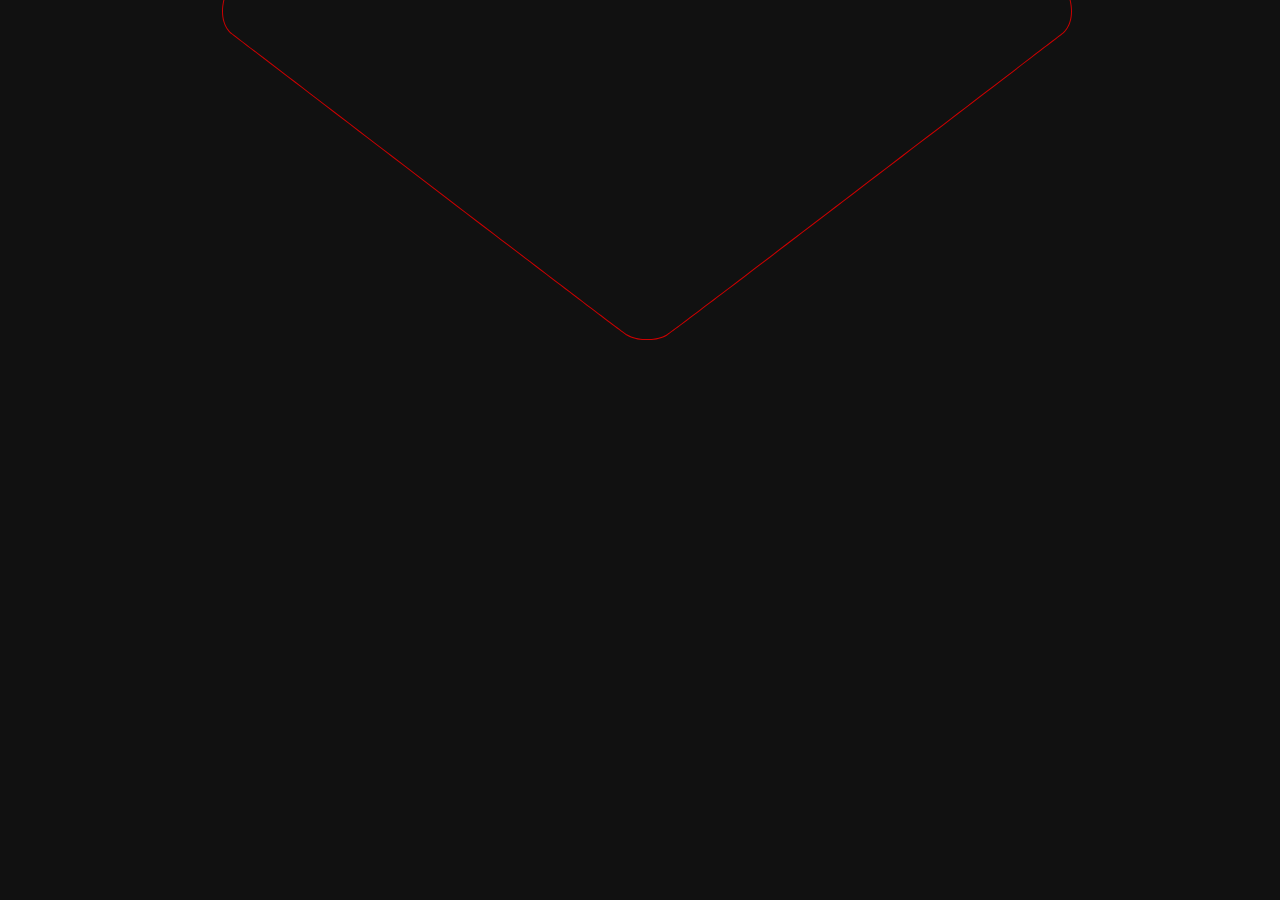
<file: svg.html>
<!DOCTYPE html>
<html lang="en">
<head>
	<meta charset="UTF-8">
	<title>SVG</title>
</head>
<body style="background: #111;">
<style>
	.clip-svg01, .clip-svg02 {
		display: block;
		width: 1280px;
		background-color: #cc0000;
		position: absolute;
	}
	.clip-svg01 {
		height: 365px;
		top: 0;
		-webkit-clip-path: url(#mask01);
		clip-path: url(#mask01);
	}
	.clip-svg02 {
		height: 355px;
		top: 365px;
		-webkit-clip-path: url(#mask02);
		clip-path: url(#mask02);
	}
	svg {
		display: block;
	}

</style>
<div class="clip-svg01"></div>
<svg version="1.1"
     xmlns="http://www.w3.org/2000/svg" x="0px" y="0px" width="1280px" height="365px" viewBox="0 0 1280 365" enable-background="new 0 0 1280 365" xml:space="preserve" id="svg01">
	<g>
		<clipPath id="mask01">
		<path fill="#FFFFFF" d="M1062.562-0.114l-0.979,0.229c5.549,23.521-7.053,32.721-7.197,32.823
			c-3.875,2.969-387.705,296.957-395.688,301.632c-5.322,3.118-11.09,4.151-15.002,4.47h-9.38c-3.911-0.317-9.687-1.349-15.016-4.47
			c-7.981-4.675-391.813-298.663-395.706-301.645c-0.127-0.09-12.738-9.245-7.178-32.811l-0.979-0.229
			c-5.713,24.215,7.444,33.763,7.561,33.844c15.829,12.125,387.756,296.995,395.792,301.701c7.326,4.291,15.441,4.613,18.736,4.613
			c0.859,0,2.088,0,2.948,0c3.294,0,11.411-0.323,18.736-4.613c8.035-4.707,379.962-289.577,395.774-301.688
			C1055.118,33.649,1068.275,24.101,1062.562-0.114z"/>
		</clipPath>
	</g>
</svg>

<div class="clip-svg02"></div>
<svg version="1.1"
     xmlns="http://www.w3.org/2000/svg" x="0px" y="0px" width="1280px" height="355px" viewBox="0 0 1280 355" enable-background="new 0 0 1280 355" xml:space="preserve" id="svg02">
	<g>
		<clipPath id="mask02">
		<path fill="#FFFFFF" d="M668.052,391.504c-12.174-13.809-26.716-14.053-28.82-14.011c-2.228-0.036-16.673,0.278-28.783,14.011
			c-12.381,14.041-257.586,262.142-260.068,264.652c-0.289,0.303-7.082,7.55-6.183,17.979c0.699,8.101,5.847,15.76,15.302,22.765
			c27.363,20.273,32.172,23.485,32.217,23.516l0.559-0.832c-0.045-0.03-4.868-3.253-32.174-23.484
			c-9.208-6.823-14.222-14.237-14.899-22.036c-0.868-9.977,5.84-17.148,5.902-17.213c2.476-2.505,247.701-250.625,260.102-264.688
			c11.544-13.092,25.222-13.686,27.825-13.673l0,0.01c0.01-0.001,0.429-0.001,0.438,0l0-0.011
			c2.602-0.014,16.265,0.564,27.825,13.674c12.4,14.063,257.626,262.184,260.095,264.682c0.067,0.071,6.777,7.243,5.908,17.22
			c-0.677,7.799-5.69,15.213-14.898,22.036c-27.306,20.231-32.128,23.454-32.173,23.484l0.558,0.832
			c0.045-0.03,4.854-3.242,32.217-23.516c9.454-7.005,14.603-14.664,15.303-22.765c0.9-10.43-5.895-17.677-6.189-17.986
			C925.64,653.646,680.435,405.545,668.052,391.504z"/>
		</clipPath>
	</g>
</svg>
</body>
</html>
</file>
<file: css/style.css>
body {
	margin: 0;
	padding: 0;
}

.view {
	position: relative;
	background-color: #000;
	width: 960px;
	height: 540px;
	margin: auto;
}

.dui-direction, .dui-vision {
	position: absolute;
	display: block;
	border-radius: 50%;
	border: 3px rgba(255,255,255,.1) solid;
}

.dui-direction {
	width: 300px;
	height: 300px;
	bottom: -20px;
	left: -20px;
}

.dui-vision {
	width: 180px;
	height: 180px;
	bottom: 365px;
	right: 70px;
}

.dui-direction.active, .dui-vision.active {
	border: 3px rgba(255,255,255,.3) solid;
}

.dui-button-x, .dui-button-y, .dui-button-a, .dui-button-b, .dui-button-tab, .dui-button-back, .dui-button-start {
	width: 100px;
	height: 100px;
	background: url(../img/DUI-btn.svg) 0 0 no-repeat;
	background-size: 200px 525px;
	position: absolute;
}

.dui-button-x {
	background-position: 0 -200px;
	right: 200px;
	bottom: 162px;
}

.dui-button-y {
	background-position: 0 -300px;
	right: 115px;
	bottom: 250px;
}

.dui-button-a {
	background-position: 0 0px;
	right: 115px;
	bottom: 75px;
}

.dui-button-b {
	background-position: 0 -100px;
	right: 28px;
	bottom: 162px;
}

.dui-button-x.active {
	background-position: -100px -200px;
}

.dui-button-y.active {
	background-position: -100px -300px;
}

.dui-button-a.active {
	background-position: -100px 0px;
}

.dui-button-b.active {
	background-position: -100px -100px;
}

.dui-button-tab {
	width: 100px;
	height: 50px;
	background-position: 0 -475px;
	right: 115px;
	bottom: 0;
}

.dui-button-tab.active {
	background-position: -100px -475px;
}

.dui-button-back {
	width: 95px;
	height: 38px;
	background-position: 0 -400px;
	right: 505px;
	bottom: 20px;
}

.dui-button-start {
	width: 95px;
	height: 38px;
	background-position: 0 -438px;
	right: 395px;
	bottom: 20px;
}

.dui-button-back.active {
	background-position: -100px -400px;
}

.dui-button-start.active {
	background-position: -100px -438px;
}

/* tool */

.toolbar {
	width: 100%;
	position: absolute;
	top: 0;
	left: 0;
	height: 240px;
	background-color: rgba(0,0,0,.6);
	text-align: center;
	font-size: 0;
	overflow: hidden;
}

.toolbar .toolbtn {
	display: inline-block;
	font-size: 0;
	position: relative;
	margin-top: 45px;
	width: 150px;
	height: 150px;
	background: url(../img/icon-tool.svg) 0 0 no-repeat;
	background-size: 150px 2400px;
}

.toolbar .toolbtn.mute {
	background-position: 0 -150px;
}

.toolbar .toolbtn.mute.on {
	background-position: 0 -300px;
}

.toolbar .toolbtn.fullscreen {
	background-position: 0 -450px;
}

.toolbar .toolbtn.fullscreen.on {
	background-position: 0 -600px;
}

.toolbar .toolbtn.quit {
	background-position: 0 -1500px;
}

.toolbar .toolbtn.info {
	background-position: 0 -1650px;
}

.toolbar .toolbtn.feedback {
	background-position: 0 -1200px;
}

.toolbar .toolbtn.qos.qos-hi ,.toolbar .toolbtn .sub .qos-hi {
	background-position: 0 -750px;
}

.toolbar .toolbtn.qos.qos-mi ,.toolbar .toolbtn .sub .qos-mi {
	background-position: 0 -900px;
}

.toolbar .toolbtn.qos.qos-lo ,.toolbar .toolbtn .sub .qos-lo {
	background-position: 0 -1050px;
}

.sub {
	position: absolute;
	width: 0px;
	height: 150px;
	top: 0;
	left: 0;
	overflow: hidden;
	font-size: 0;
	z-index: 5;
	transition: width .4s ease 0;
	-webkit-transition: width .4s ease 0;
}

.toolbar.show .sub {
	width: 600px;
}

.toolbar.show .toolbtn:nth-of-type(n+2) {
	opacity: 0;
}

.sub ul {
	width: 600px;
	height: 150px;
	margin: 0;
	padding: 0;
}

.sub li {
	list-style-type: none;
	display: inline-block;
	position: relative;
	width: 150px;
	height: 150px;
	background: url(../img/icon-tool.svg) 0 0 no-repeat;
	background-size: 150px 2400px;
}

.sub .head {
	background: #000;
	border-radius: 50%;
	opacity: 0;
	transition: .3s ease 0;
	-webkit-transition: .3s ease 0;
}

.toolbar.show .sub .head {
	opacity: 1;
}

.sub .head span {
	margin-top: 42px;
	margin-left: 39px;
	position: relative;
    background: #fff;
    width: 26px;
    height: 66px;
    display: block;
    transition: .5s ease 0;
	-webkit-transition: .5s ease 0;
}

.sub .head span::after {
    content: '';
    position: absolute;
    width: 26px;
    height: 66px;
    top: 0px;
    background: #fff;
    left: 26px;
    transition: .5s ease 0;
	-webkit-transition: .5s ease 0;
}

.sub .head span::before {
    content: '';
    position: absolute;
    width: 26px;
    height: 66px;
    top: 0px;
    background: #fff;
    left: 52px;
    transition: .5s ease 0;
	-webkit-transition: .5s ease 0;
}

.toolbar.show .sub .head span {
    width: 15px;
    height: 55px;
    margin-top: 50px;
    margin-left: 45px;
    border-radius: 2px;    
}

.toolbar.show .sub .head span::after {
    width: 15px;
    height: 20px;
    top: 35px;
    background: #fff;
    border-radius: 2px;
    left: 25px;    
}

.toolbar.show .sub .head span::before {
    width: 15px;
    height: 40px;
    top: 15px;
    border-radius: 2px;
    left: 50px;
}

.toolbar .toolbtn .sub .qos-hi.off {
	background-position: 0 -1950px;
}

.toolbar .toolbtn .sub .qos-mi.off {
	background-position: 0 -2100px;
}

.toolbar .toolbtn .sub .qos-lo.off {
	background-position: 0 -2250px;
}

.msg-box {
	
}


.launch-screen {
	position: absolute;
	width: 100%;
	height: 100%;
	font-family: 微軟正黑體;
	background-color: #000;
	-webkit-animation: if-mask 0.3s ease-in 5s 1 forwards;
	animation: if-mask 0.3s ease-in 5s 1 forwards;
}

.launch-screen .launch-wrap {
	position: absolute;
	top: 0;
	left: 0;
	width: 100%;
	height: 100%;
	background: url(../img/launching-bg.png) center no-repeat;
	background-size: cover;
	z-index: 1;
}

.launch-screen .launch-wrap h2 {
	color: #fff;
	margin: 0;
	padding: 0;
	position: absolute;
	width: 100%;
	text-align: center;
	top: 47.5%;
	font-size: 30px;
	line-height: 30px;
	font-weight: normal;
	-webkit-animation: lhtxt 1.2s ease-in 0s infinite;
	animation: lhtxt 1.2s ease-in 0s infinite;
}


.launch-screen::after {
	position: absolute;
	width: 100%;
	height: 100%;
	content: '';
    top: 0;
    left: 0;
	background: -moz-radial-gradient(center, ellipse cover,  #0b5b79 1%, #000000 70%); /* FF3.6+ */
	background: -webkit-gradient(radial, center center, 0px, center center, 70%, color-stop(1%,#0b5b79), color-stop(70%,#000000)); /* Chrome,Safari4+ */
	background: -webkit-radial-gradient(center, ellipse cover,  #0b5b79 1%,#000000 70%); /* Chrome10+,Safari5.1+ */
	-webkit-animation: lhbg 1.2s ease-in 0s infinite;
	animation: lhbg 1.2s ease-in 0s infinite;
}

@keyframes lhbg {
	0%{opacity: 0.7;}
	45%{opacity: 1}
	100%{opacity: 0.7;}
}

@-webkit-keyframes lhbg {
	0%{opacity: 0.7;}
	45%{opacity: 1}
	100%{opacity: 0.7;}
}

@keyframes lhtxt {
	0%{text-shadow: 0 0 0 #0b5b79;}
	45%{text-shadow: 0 0 10px #0099d2;}
	100%{text-shadow: 0 0 0 #0b5b79;}
}

@-webkit-keyframes lhtxt {
	0%{text-shadow: 0 0 0 #0b5b79;}
	45%{text-shadow: 0 0 10px #0099d2;}
	100%{text-shadow: 0 0 0 #0b5b79;}
}

/*@keyframes if-mask {
	0%{opacity: 1;}
	100%{opacity: 0;display: none;}
}

@-webkit-keyframes if-mask {
	0%{opacity: 1;}
	100%{opacity: 0;display: none;}
}*/

iframe.trailer {
	position: absolute;
	width: 100%;
	height: 100%;
	top: 0;
	left: 0;
}
</file>
